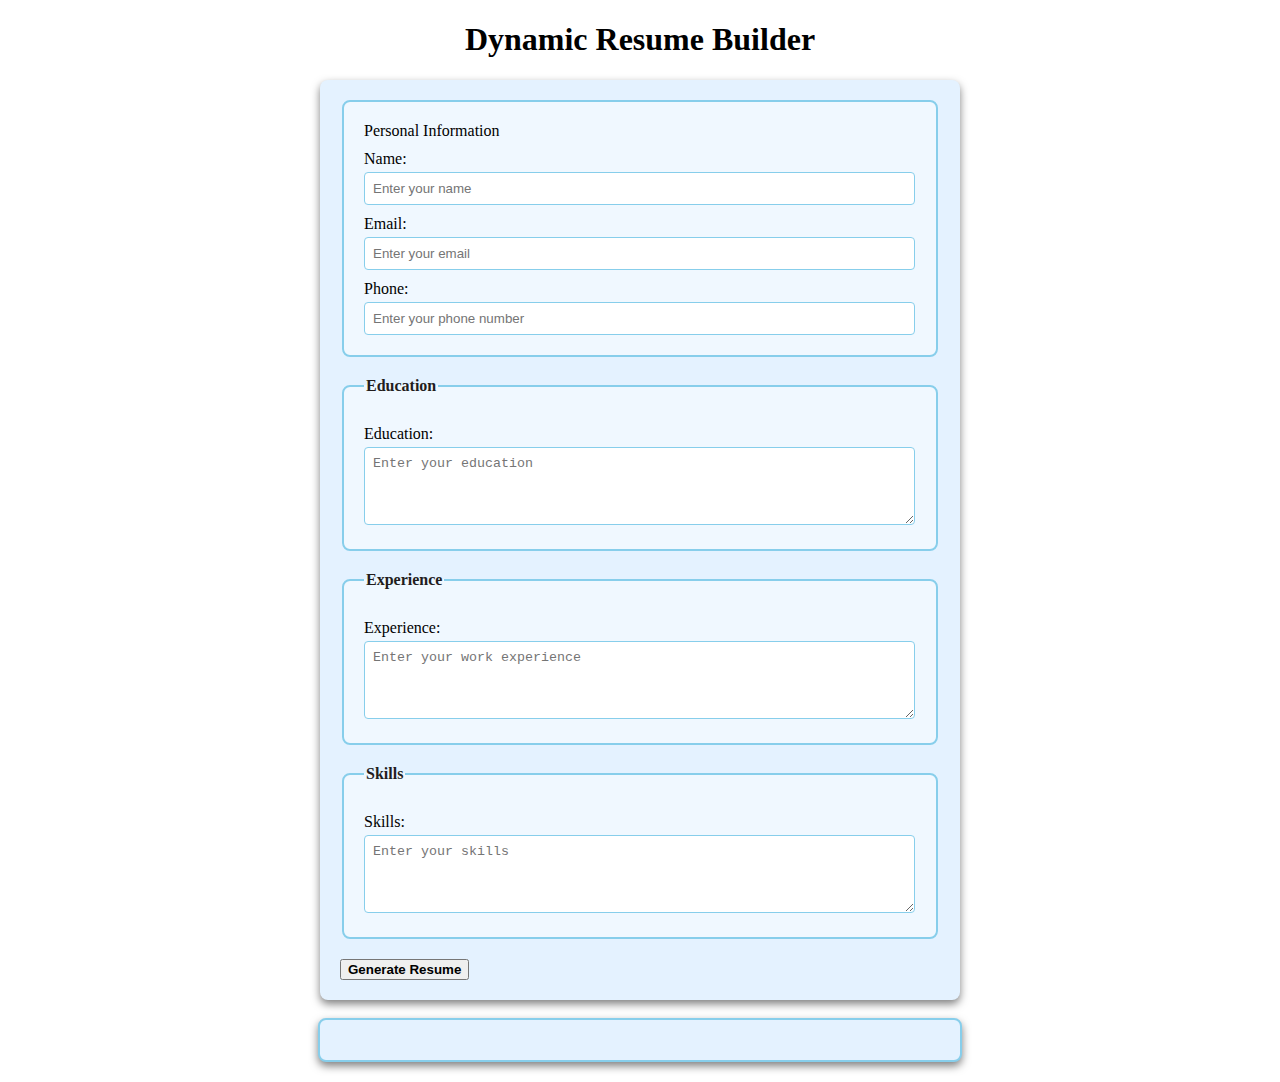
<file: hackathon 3 - Copy/index.html>
<!DOCTYPE html>
<html lang="en">
<head>
    <meta charset="UTF-8">
    <meta name="viewport" content="width=device-width, initial-scale=1.0">
    <title>Dynamic Resume Builder</title>
    <link rel="stylesheet" href="style.css">
</head>
<body>
  <h1>Dynamic Resume Builder</h1>  
  <form id="resume-form">
    <fieldset>
        <legned> Personal Information</legned>
        <label for="name">Name:</label>
        <input type="text" id="name" placeholder="Enter your name" required>

        <label for="email">Email:</label>
        <input type="email" id="email" placeholder="Enter your email" required>

        <label for="phone">Phone:</label>
        <input type="tel" id="phone" placeholder="Enter your phone number" required>
    </fieldset>

   <fieldset>
    <legend>Education</legend>
    <label for="education">Education:</label>
   <textarea id="education" placeholder="Enter your education" rows="4" required></textarea>
   </fieldset>

   <fieldset>
    <legend>Experience</legend>
    <label for="experience">Experience:</label>
    <textarea id="experience" placeholder="Enter your work experience" rows="4" required></textarea>
   </fieldset>

   <fieldset>
    <legend>Skills</legend>
    <label for="skills">Skills:</label>
    <textarea id="skills" placeholder="Enter your skills" rows="4" required></textarea>
   </fieldset>
   
   <button type="submit"><b>Generate Resume</b></button>
  </form>

  <br>

  <!-- Dynamic Resume -->
   <div id="resume-display">
    <!-- Resume will be genrated below -->
   </div>

   <script src="script.js"></script>
</body>
</html>
</file>
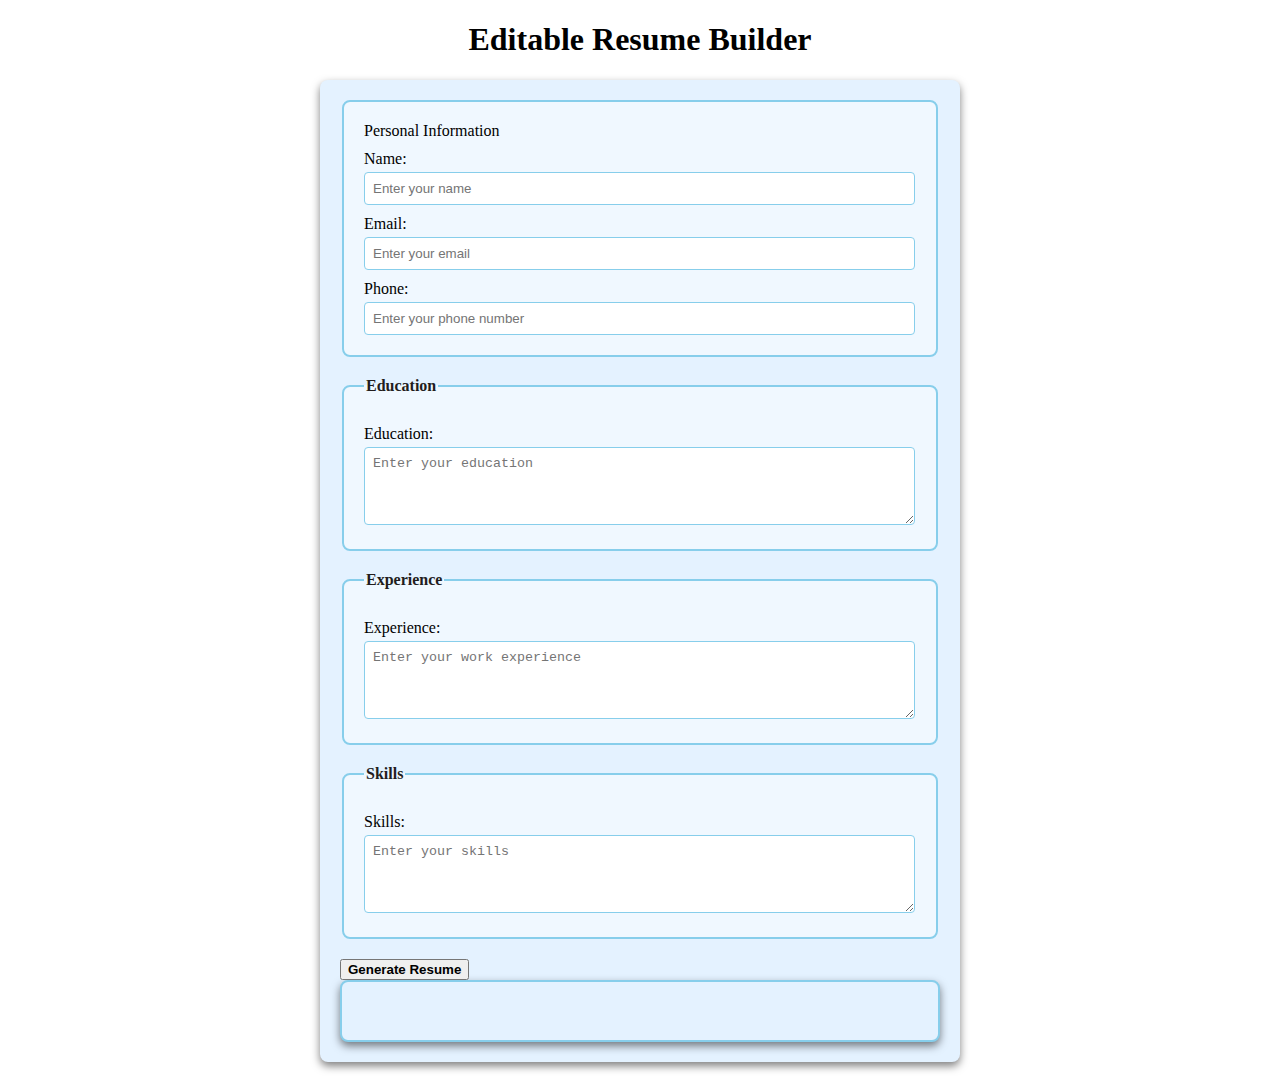
<file: hackathon 4/index.html>
<!DOCTYPE html>
<html lang="en">
<head>
    <meta charset="UTF-8">
    <meta name="viewport" content="width=device-width, initial-scale=1.0">
    <title>Editable Resume Builder</title>
    <link rel="stylesheet" href="style.css">
</head>
<body>
  <h1>Editable Resume Builder</h1>  
  <form id="resume-form">
    <fieldset>
        <legned> Personal Information</legned>
        <label for="name">Name:</label>
        <input type="text" id="name" placeholder="Enter your name" required>

        <label for="email">Email:</label>
        <input type="email" id="email" placeholder="Enter your email" required>

        <label for="phone">Phone:</label>
        <input type="tel" id="phone" placeholder="Enter your phone number" required>
    </fieldset>

   <fieldset>
    <legend>Education</legend>
    <label for="education">Education:</label>
   <textarea id="education" placeholder="Enter your education" rows="4" required></textarea>
   </fieldset>

   <fieldset>
    <legend>Experience</legend>
    <label for="experience">Experience:</label>
    <textarea id="experience" placeholder="Enter your work experience" rows="4" required></textarea>
   </fieldset>

   <fieldset>
    <legend>Skills</legend>
    <label for="skills">Skills:</label>
    <textarea id="skills" placeholder="Enter your skills" rows="4" required></textarea>
   </fieldset>
   
   <button type="submit"><b>Generate Resume</b></button>
  </forms>

  <br>

  <!-- Dynamic and Editable Resume -->
   <div id="resume-display" contenteditable="true">
    <!-- Resume will be genrated below -->
   </div>

   <script src="script.js"></script>
</body>
</html>
</file>
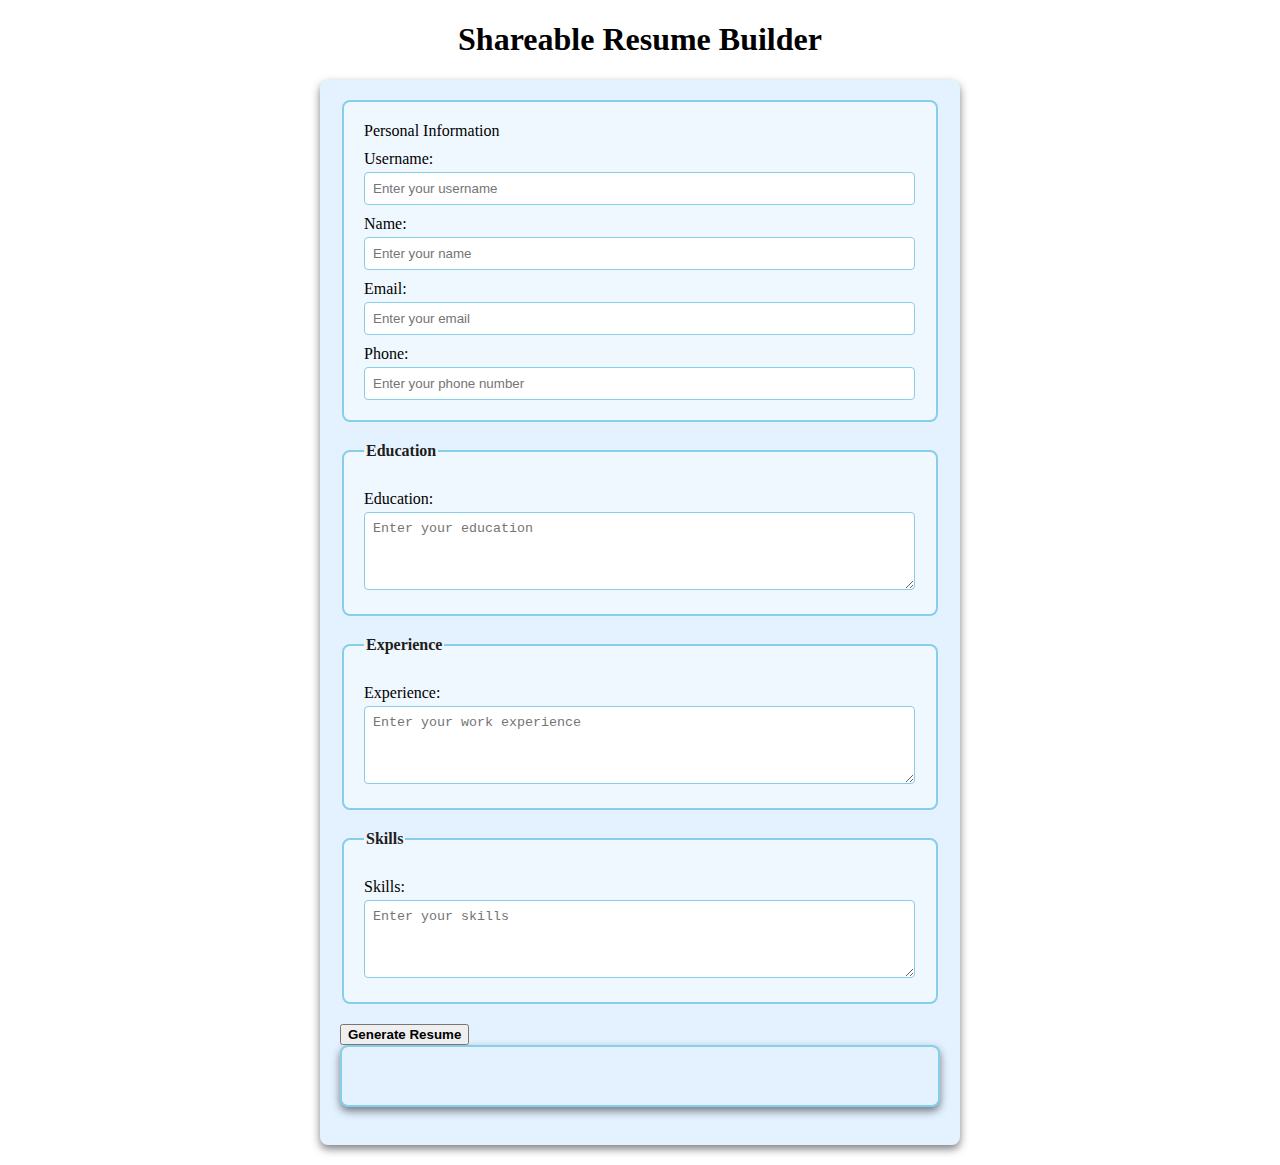
<file: hackathon5/index.html>
<!DOCTYPE html>
<html lang="en">
<head>
    <meta charset="UTF-8">
    <meta name="viewport" content="width=device-width, initial-scale=1.0">
    <title>Shareable Resume Builder</title>
    <link rel="stylesheet" href="style.css">
</head>
<body>
  <h1>Shareable Resume Builder</h1>  
  <form id="resume-form">
    <fieldset>
        <legned> Personal Information</legned>

        <label for="username">Username:</label>
        <input type="text" id="username" placeholder="Enter your username" required>

        <label for="name">Name:</label>
        <input type="text" id="name" placeholder="Enter your name" required>

        <label for="email">Email:</label>
        <input type="email" id="email" placeholder="Enter your email" required>

        <label for="phone">Phone:</label>
        <input type="tel" id="phone" placeholder="Enter your phone number" required>
    </fieldset>

   <fieldset>
    <legend>Education</legend>
    <label for="education">Education:</label>
   <textarea id="education" placeholder="Enter your education" rows="4" required></textarea>
   </fieldset>

   <fieldset>
    <legend>Experience</legend>
    <label for="experience">Experience:</label>
    <textarea id="experience" placeholder="Enter your work experience" rows="4" required></textarea>
   </fieldset>

   <fieldset>
    <legend>Skills</legend>
    <label for="skills">Skills:</label>
    <textarea id="skills" placeholder="Enter your skills" rows="4" required></textarea>
   </fieldset>
   
   <button type="submit"><b>Generate Resume</b></button>
  </forms>

  <br>

  <!-- Dynamic and Editable Resume -->
   <div id="resume-display" contenteditable="true">
    <!-- Resume will be genrated below -->
   </div>

   <br>

   <!-- Section for the shareable link and download option -->
    <div id="shareable-link-container" style="display: none;">
<h2>Shareable Link</h2>
<p>Here is your unique link to view or edit your resume:</p>
<a href="#" id="shareable-link" target="_blank"></a>
<br>
<button id="download-pdf"><b>Download as PDF</b></button>
    </div>

   <script src="script.js"></script>
</body>
</html>
</file>
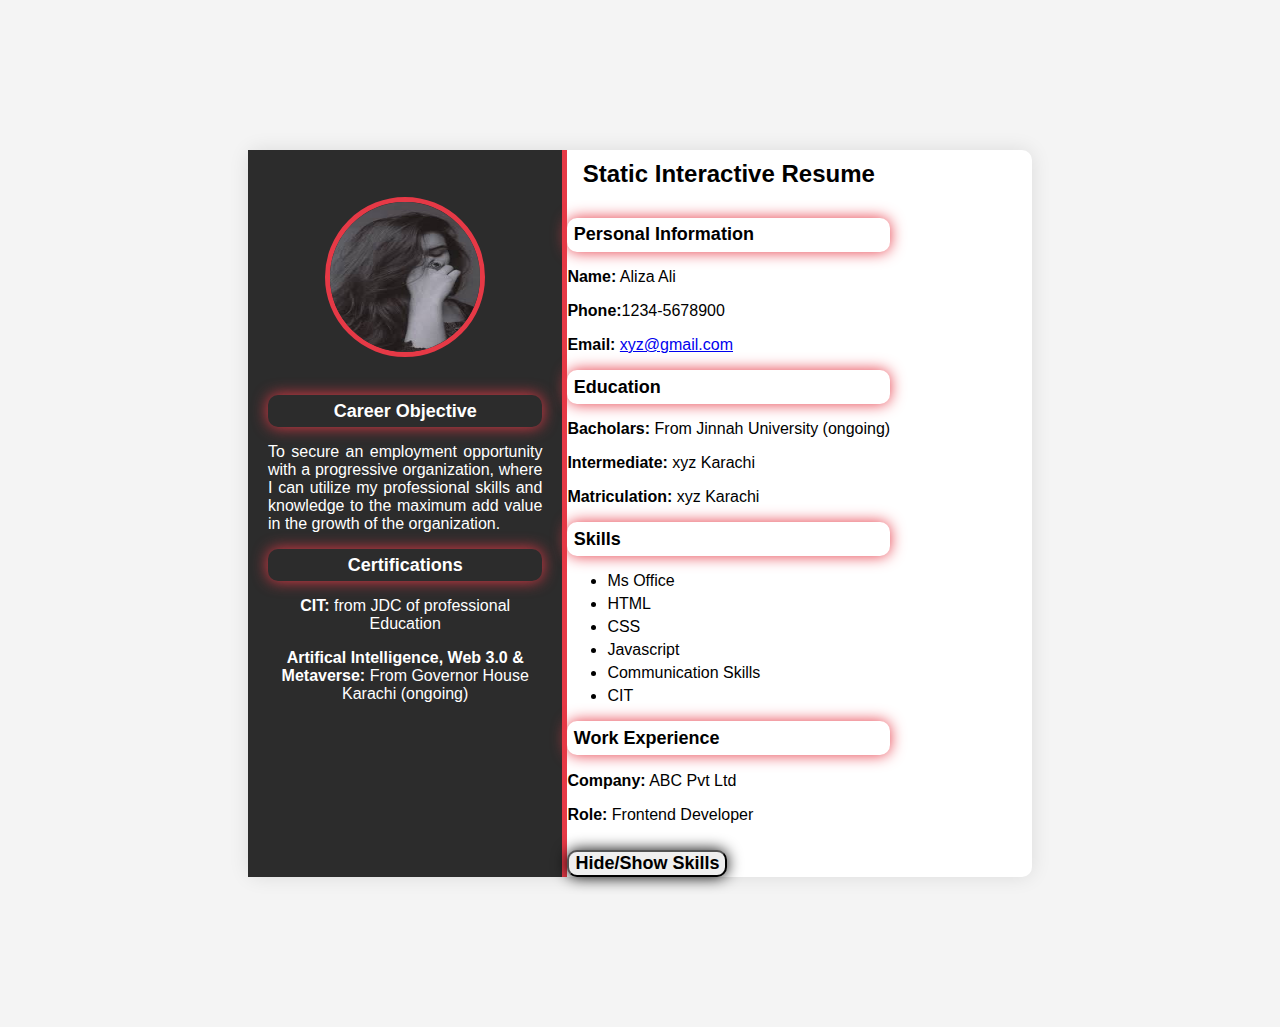
<file: milestone 1/index.html>
<!DOCTYPE html>
<html lang="en">
<head>
    <meta charset="UTF-8">
    <meta name="viewport" content="width=device-width, initial-scale=1.0">
    <title>Static Interactive Resume</title>
    <link rel="stylesheet" href="style.css">
</head>
<body>
  <div class="resume-container">
    <!-- Left Section -->
     <div class="left-section">
         <img src="profile.jfif" alt="Profile Picture" class="profile-picture">
         <section id="objective">
            <h3 style="color: white;">Career Objective</h3>
            <p style="text-align: justify; hyphens: auto;">To secure an employment opportunity with a progressive organization, where I can utilize my professional skills and knowledge to the maximum add value in the growth of the organization.</p>
         </section>

         <section id="certification">
            <h3 style="color: white;">Certifications</h3>
        <P><b>CIT:</b> from JDC of professional Education</P>
        <p><b>Artifical Intelligence, Web 3.0 & Metaverse:</b> From Governor House Karachi (ongoing)</p>
         </section>
     </div>

     <!--  Right Section -->
    <div class="Right-section">
        <h1>Static Interactive Resume</h1>
        <!-- Personal Information -->
         <section id="personal-info">
            <h3>Personal Information</h3>
            <p><b>Name:</b> Aliza Ali</p>
           <p><b>Phone:</b>1234-5678900</p>
           <p><b>Email:</b> <a href="mailto:xyz@gmail.com">xyz@gmail.com</a></p>
         </section>
         
         <!-- Education Section -->
          <section id="education">
            <h3>Education</h3>
            <p><b>Bacholars:</b> From Jinnah University (ongoing)</p>
            <p><b>Intermediate:</b> xyz Karachi</p>
            <p><b>Matriculation:</b> xyz Karachi</p>
          </section>

          <!-- Skills Section -->
           <section id="skills">
            <h3>Skills</h3>
            <ul>
                <li>Ms Office</li>
                <li>HTML</li>
                <li>CSS</li>
                <li>Javascript</li>
                <li>Communication Skills</li>
                <li>CIT</li>
            </ul>
           </section>

           <!-- Work Experience Section -->
            <section id="work-experience ">
                <h3>Work Experience</h3>
                <p><b>Company:</b> ABC Pvt Ltd</p>
                <p><b>Role:</b> Frontend Developer</p>
            </section>
       
            <!-- Button to toggle Skills Section -->
             <button id="toggle-skills"><b>Hide/Show Skills</b></button>
    </div
       

  </div>
<script src="script.js"></script>
</body>
</html>
</file>
<file: hackathon 3 - Copy/style.css>
/* Styling form and resume sections */

body {
    font-family: 'Times New Roman', Times, serif;
    margin: 20px;
    padding: 0;
    background-color: white;
}

form {
    margin: auto;
    background-color: rgb(228, 242, 255);
    border-radius: 8px;
    box-shadow: 0 4px 8px rgba(0, 0, 0, 0.5);
    padding: 20px;
    max-width: 600px;
}

h1 {
    text-align: center;
    color: black;
}

fieldset {
    border: 2px solid skyblue;
    border-radius: 8px;
    padding: 20px;
    margin-bottom: 20px;
    background-color: aliceblue;
}

legend {
    font-weight: bold;
    text-align: left;
    color: rgb(34, 29, 29);
}

label {
    display: block;
    margin-top: 10px;
    color: black;
}

input,textarea {
    margin-top: 4px;
    padding: 8px;
    width: calc(100% - 1px);
    border: 1px solid skyblue;
    border-radius: 4px;
    box-sizing: border-box;
}

button :hover {
    color: blue;
}

#resume-display {
    max-width: 600px;
    margin: auto;
    padding: 20px;
    border: 2px solid skyblue;
    border-radius: 8px;
    background-color: rgb(228, 242, 255);
    box-shadow: 0 4px 8px rgba(0, 0, 0, 0.5);
}

#resume-display h2 {
    color: black;
}
</file>
<file: hackathon 4/style.css>
/* Styling form and resume sections */

body {
    font-family: 'Times New Roman', Times, serif;
    margin: 20px;
    padding: 0;
    background-color: white;
}

form {
    margin: auto;
    background-color: rgb(228, 242, 255);
    border-radius: 8px;
    box-shadow: 0 4px 8px rgba(0, 0, 0, 0.5);
    padding: 20px;
    max-width: 600px;
}

h1 {
    text-align: center;
    color: black;
}

fieldset {
    border: 2px solid skyblue;
    border-radius: 8px;
    padding: 20px;
    margin-bottom: 20px;
    background-color: aliceblue;
}

legend {
    font-weight: bold;
    text-align: left;
    color: rgb(34, 29, 29);
}

label {
    display: block;
    margin-top: 10px;
    color: black;
}

input,textarea {
    margin-top: 4px;
    padding: 8px;
    width: calc(100% - 1px);
    border: 1px solid skyblue;
    border-radius: 4px;
    box-sizing: border-box;
}

button :hover {
    color: blue;
}

#resume-display {
    max-width: 600px;
    margin: auto;
    padding: 20px;
    border: 2px solid skyblue;
    border-radius: 8px;
    background-color: rgb(228, 242, 255);
    box-shadow: 0 4px 8px rgba(0, 0, 0, 0.5);
    /*Making the resume editable*/
    outline: none;
}

#resume-display h2 {
    color: black;
}
</file>
<file: hackathon5/style.css>
/* Styling form and resume sections */

body {
    font-family: 'Times New Roman', Times, serif;
    margin: 20px;
    padding: 0;
    background-color: white;
}

form {
    margin: auto;
    background-color: rgb(228, 242, 255);
    border-radius: 8px;
    box-shadow: 0 4px 8px rgba(0, 0, 0, 0.5);
    padding: 20px;
    max-width: 600px;
}

h1 {
    text-align: center;
    color: black;
}

fieldset {
    border: 2px solid skyblue;
    border-radius: 8px;
    padding: 20px;
    margin-bottom: 20px;
    background-color: aliceblue;
}

legend {
    font-weight: bold;
    text-align: left;
    color: rgb(34, 29, 29);
}

label {
    display: block;
    margin-top: 10px;
    color: black;
}

input,textarea {
    margin-top: 4px;
    padding: 8px;
    width: calc(100% - 1px);
    border: 1px solid skyblue;
    border-radius: 4px;
    box-sizing: border-box;
}

button :hover {
    color: blue;
}

#resume-display {
    max-width: 600px;
    margin: auto;
    padding: 20px;
    border: 2px solid skyblue;
    border-radius: 8px;
    background-color: rgb(228, 242, 255);
    box-shadow: 0 4px 8px rgba(0, 0, 0, 0.5);
    /*Making the resume editable*/
    outline: none;
}

#resume-display h2 {
    color: black;
}
</file>
<file: milestone 1/style.css>
body {
    font-family: 'Arial', sans-serif;
    background-color: #f4f4f4;
    margin: 0;
    padding: 150px;
}

.resume-container {
    display: flex;
    background-color: white;
    width: 80%;
    margin: 0 auto;
    border-radius: 10px;
    box-shadow: 0 0 20px rgba(0, 0, 0, 0.1);
}

.left-section {
    background-color: #2c2c2c;
    color: white;
    padding: 20px;
    width: 35%;
    text-align: center;
    border-right: 5px solid #e63946;
}

.profile-picture {
    width: 150px;
    height: 150px;
    margin-top: 10%;
    border-radius: 50%;
    border: 5px solid #e63946;
    margin-bottom: 20px;
}

h1 {
    font-size: 24px;
    margin: 10px 0;
    margin-bottom: 30px;
    text-align: center;
}

h3 {
    font-size: 18px;
    padding: 2%;
    margin: 20px 0 10px;
    color: black;
    border-radius: 10px;
    box-shadow: 0 0 15px #e63946;
    margin-top: 5%;
    margin-bottom: 5%;
}

ul {
    list-style-type: fill round;
    padding: 10;
    margin: 10px 0;
}

ul li {
    margin: 5px 0;
}

.right-section {
    width: 65%;
    padding: 20px;
}

button {
    font-family: Arial, sans-serif;
    border-radius: 10px;
    box-shadow: 0 0 15px black;
    cursor: pointer;
    margin-top: 10px;
    font-size: 18px;
}

button:hover {
    background-color: #ff737c;
}
</file>
